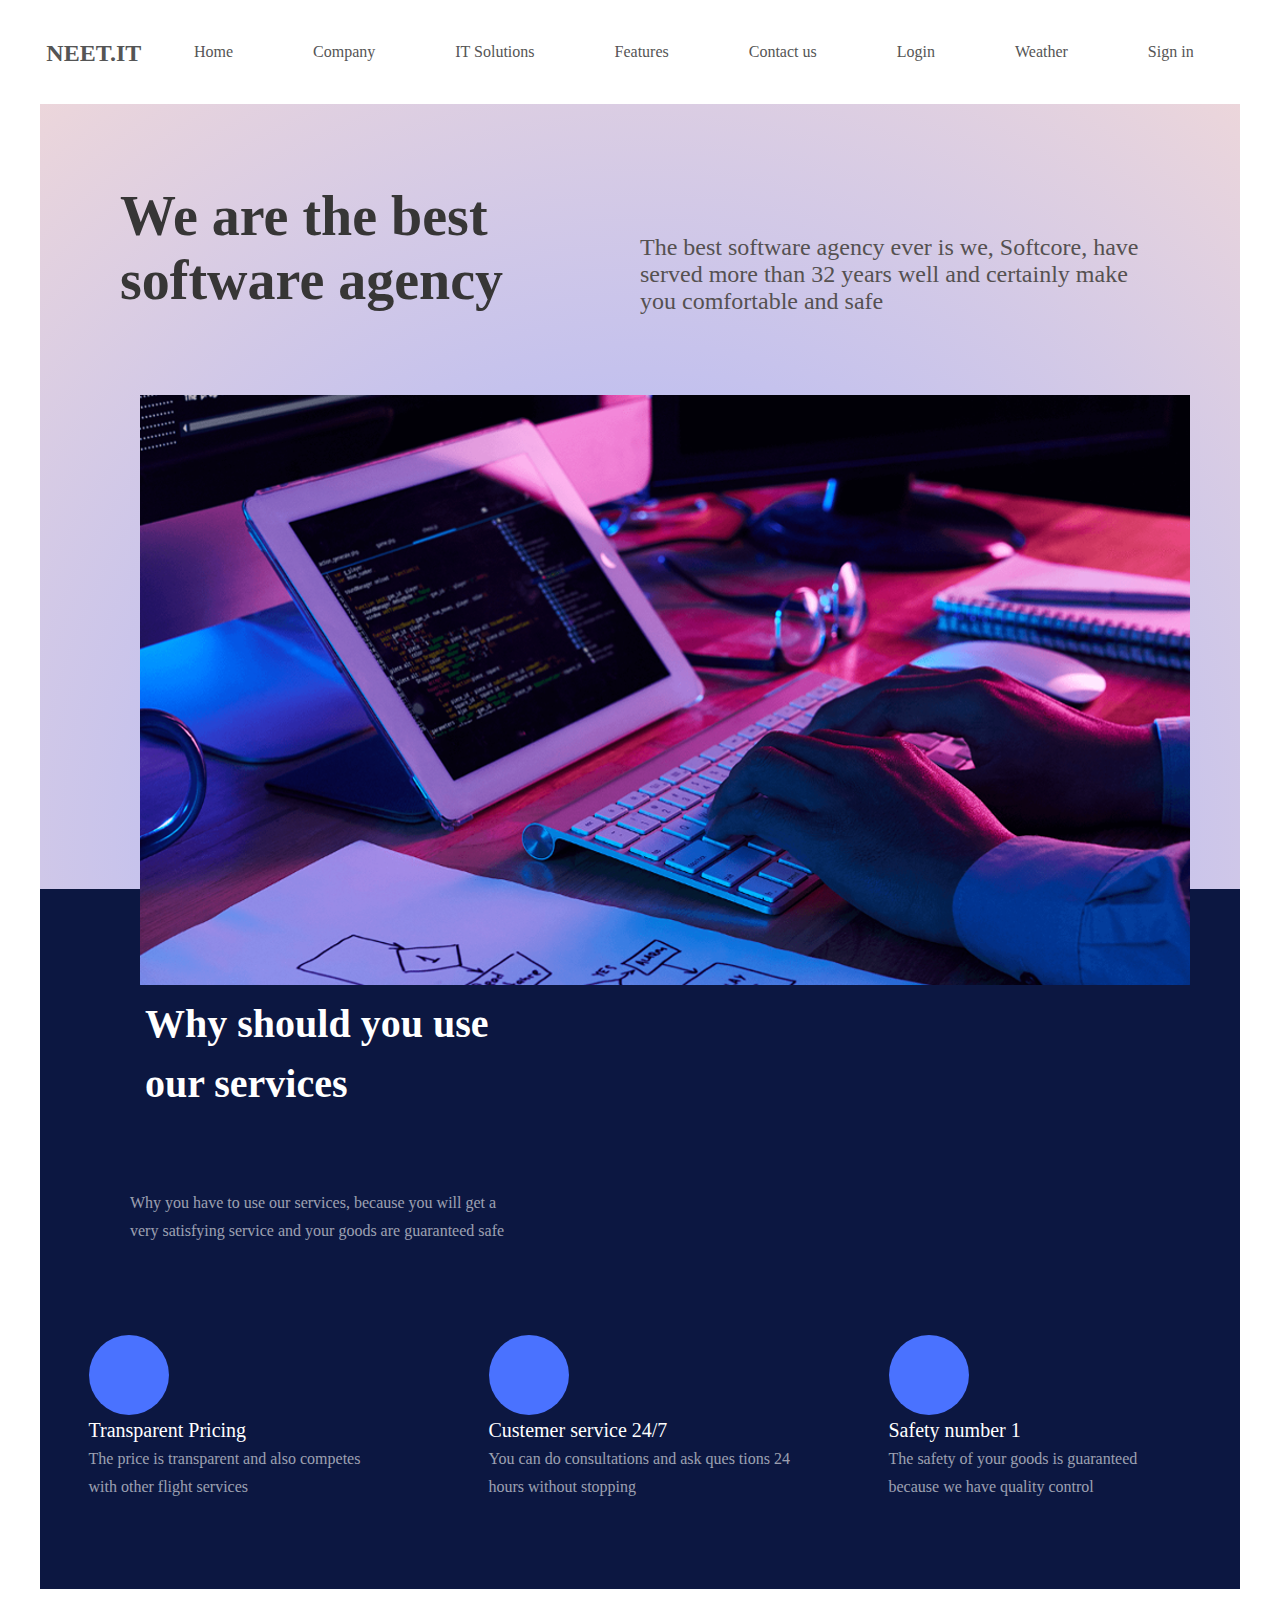
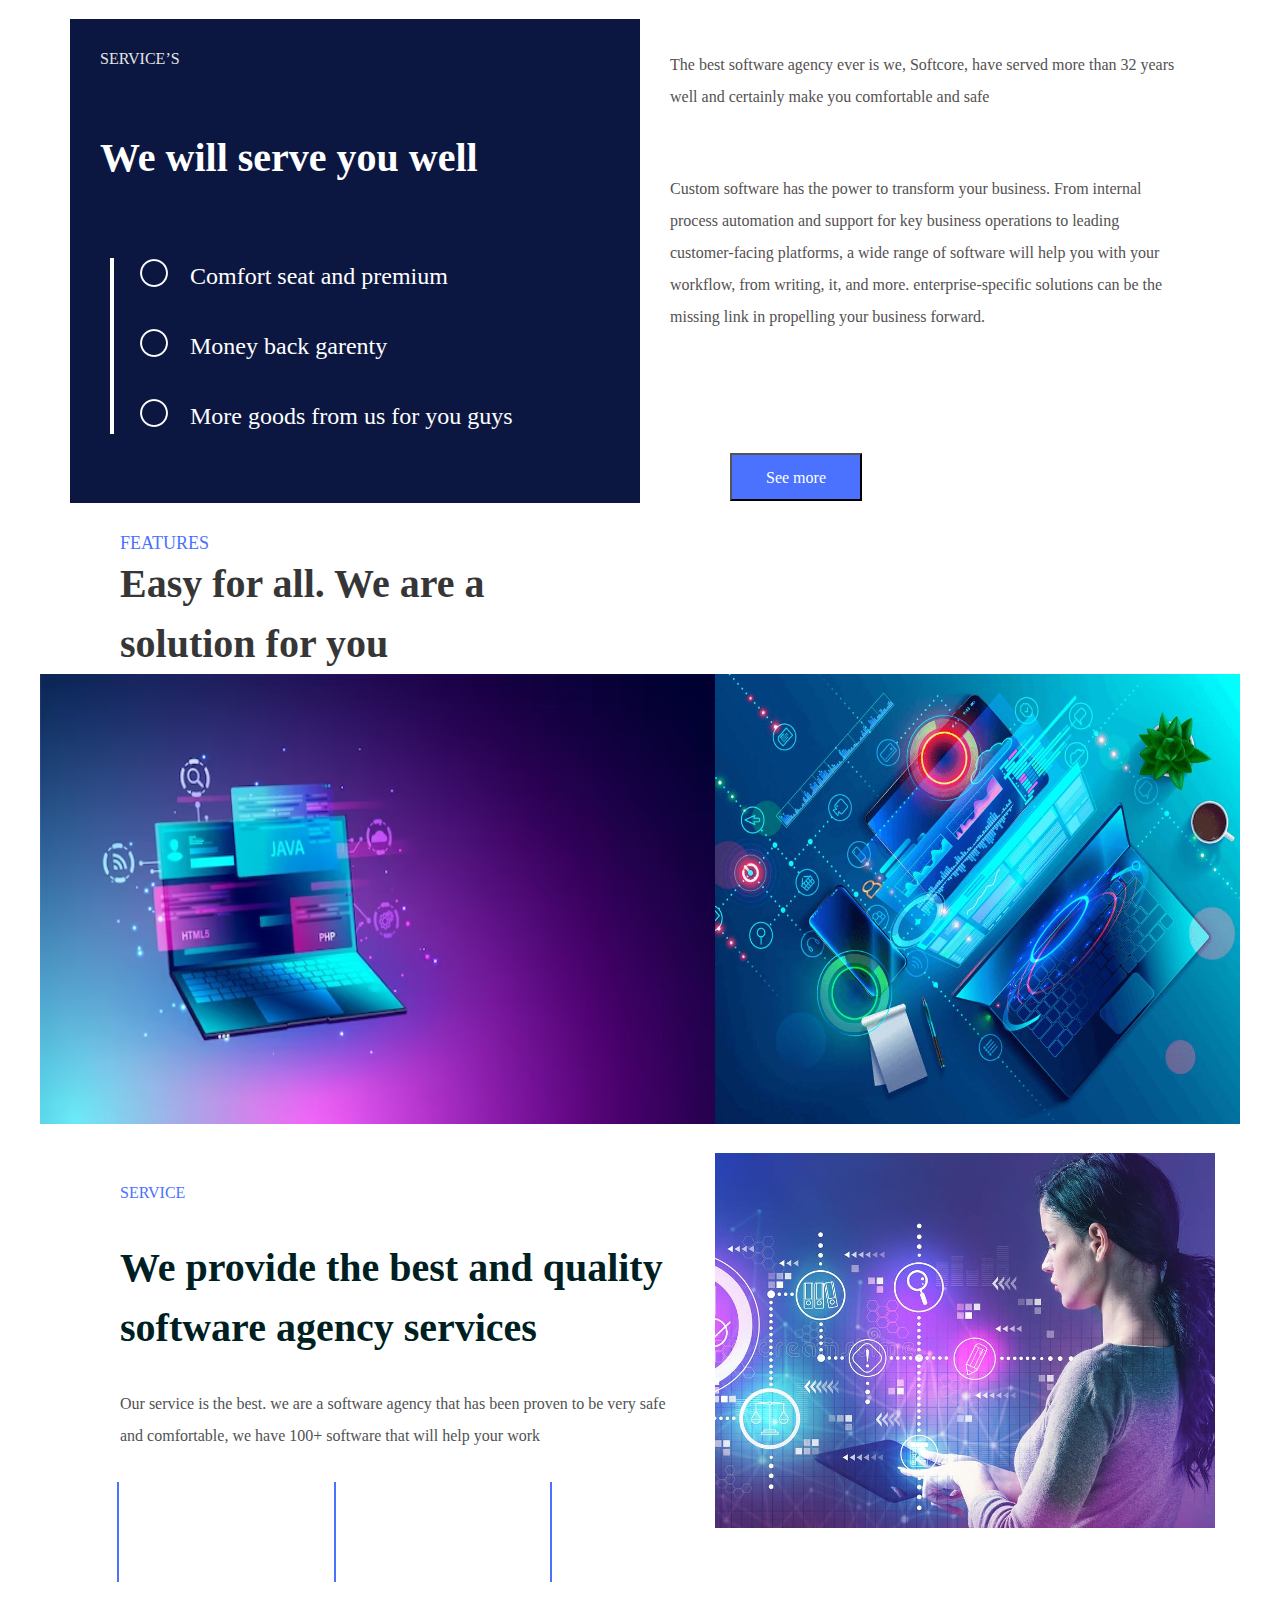
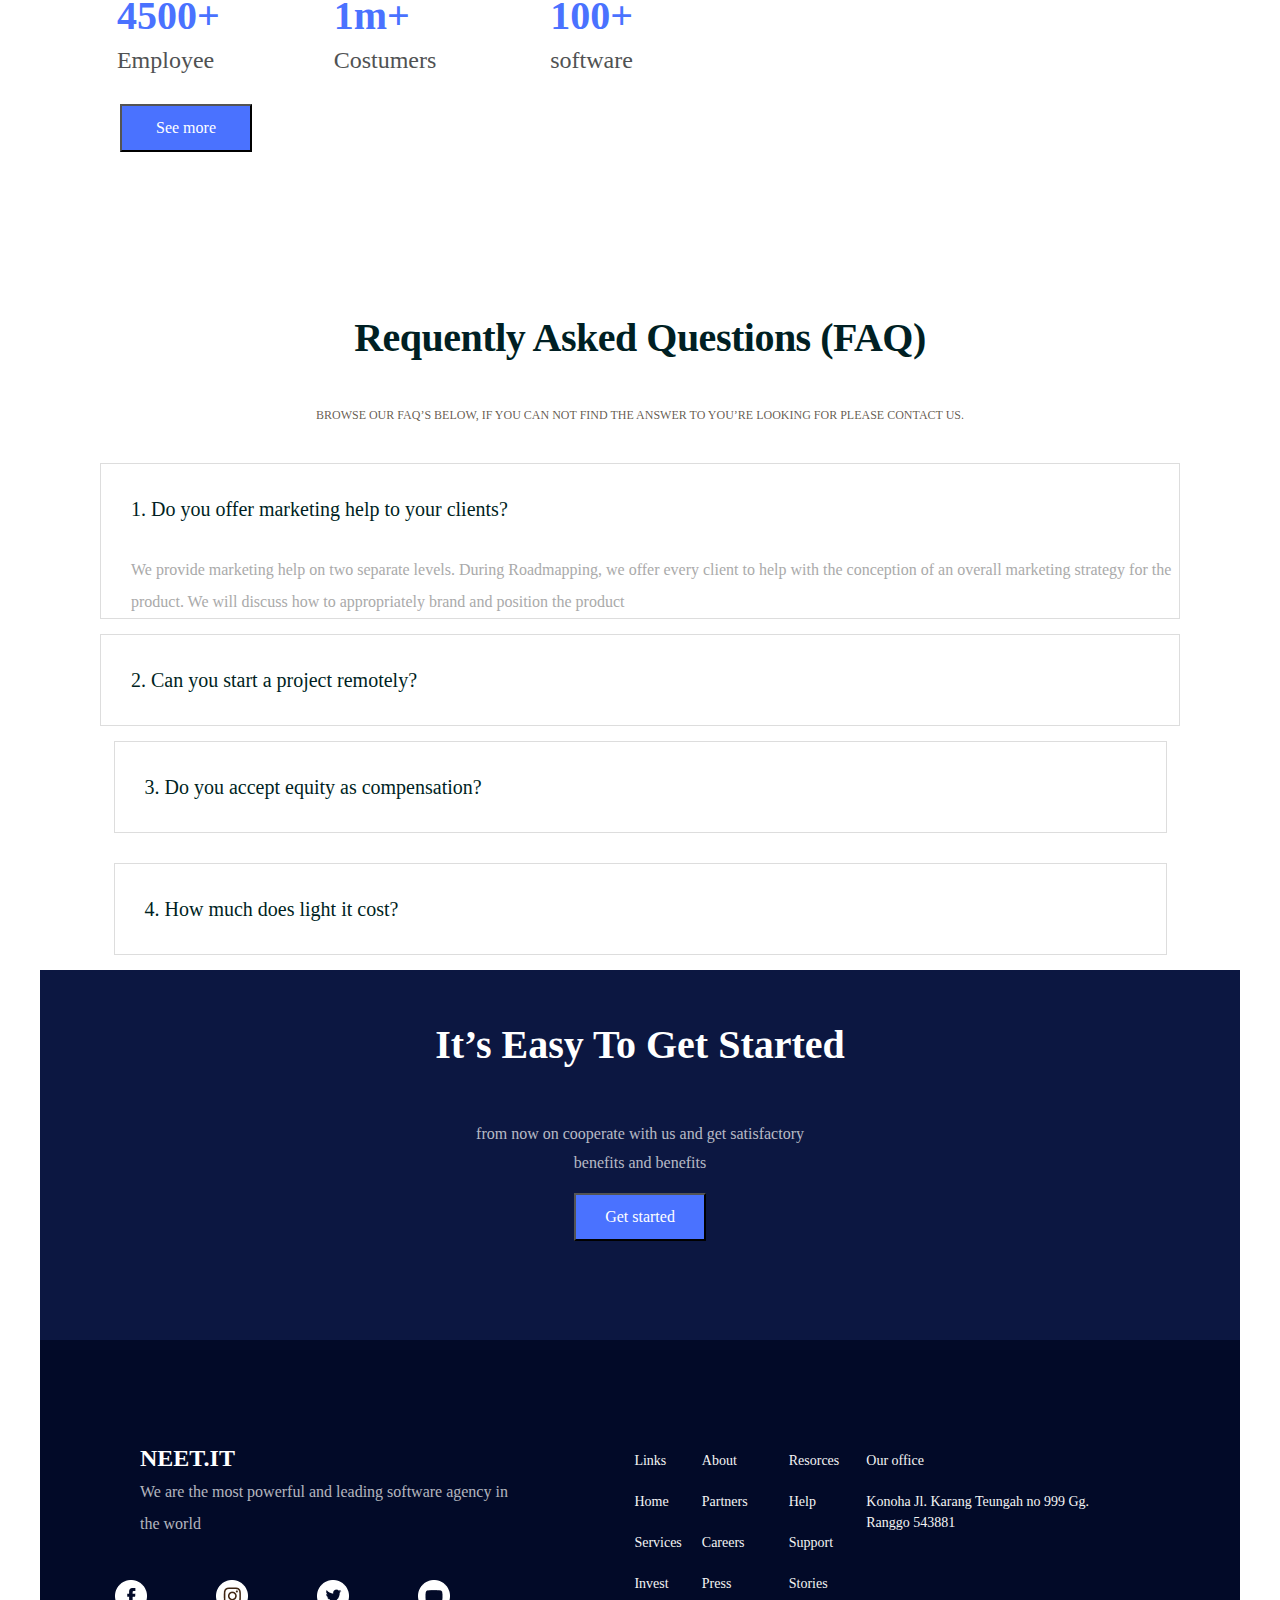
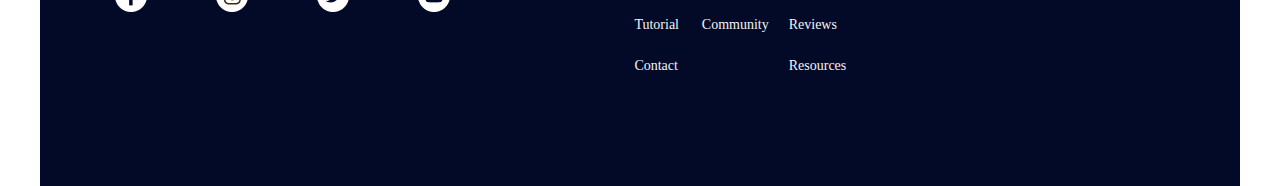
<file: index.html>
<!DOCTYPE html>
<html lang="en">
<head>
    <meta charset="UTF-8">
    <meta http-equiv="X-UA-Compatible" content="IE=edge">
    <meta name="viewport" content="width=device-width, initial-scale=1.0">
    <link rel="stylesheet" href="style.css">
    <title>Final project Nutsa Kasradze</title>
</head>
<body>
<div class="main-container">
    <header class="header-wrapper">
        <div class="header-logo">
            <p class="header-text">NEET.IT</p>
        </div>
        <div>
            <nav>
                <ul class="nav-bar">
                    <li>
                        <a href="index.html">Home</a>
                    </li>
                    <li>
                        <a href="index.html">Company</a>
                    </li>
                    <li>
                        <a href="index.html">IT Solutions</a>
                    </li>
                    <li>
                        <a href="index.html">Features</a>
                    </li>
                    <li>
                        <a href="index.html">Contact us</a>
                    </li>
                    <li>
                        <a href="index.html">Login</a>
                    </li>
                    <li>
                        <a href="index.html">Weather</a>
                    </li>
                    <li class="click-button">
                        <a href="Signin.html">Sign in</a>
                    </li>
                </ul>
            </nav>
       </div>
       <div class="mobile-burger" id="toggle">
        <span></span>
        <span></span>
        <span></span>
    </div>
    <nav id="show-nav" class="mobile-navigation hide">
        <ul>
            <li>
                <a href="index.html">Home</a>
            </li>
            <li>
                <a href="Signin.html"> Sign in</a>
            </li>
        </ul>
    </nav>
</div>
    </header>
</div> 
 <div class="container-software ">
    <div class="content-software">
        <div>
            <h1 class="software-title">We are the best software agency</h1>
        </div>
        <div class="software-paragraph">
            <p class="software-text">The best software agency ever is we, Softcore, have served more than 32 years well and certainly make you comfortable and safe</p>
        </div>
    </div>
    <div class="software-mainphoto">
        <img class="in-main-photo" src="./photo/software.png" alt="software">
    </div>
 
     <div class="service-container">
        <div class="service-content">
            <div class="service-title">
                <p>Why should you use
                    our services</p>
            </div>
            <div class="service-text">
                <p>Why you have to use our services, because you will get a very satisfying
                    service and your goods are guaranteed safe</p>
            </div>
            <div class="service-descriprion">
                <div class="blue-ball-box">
                    <div class="blue-ball"></div>
                    <p class="ball-title">Transparent Pricing</p>
                    <p class="ball-text">The price is transparent and also competes
                        with other flight services</p>
                </div>
                <div class="blue-ball-box">
                    <div class="blue-ball"></div>
                    <p class="ball-title">Custemer service 24/7</p>
                    <p class="ball-text"> You can do consultations and ask ques
                        tions 24 hours without stopping</p>
                </div>
                <div class="blue-ball-box">
                    <div class="blue-ball"></div>
                    <p class="ball-title">Safety number 1</p>
                    <p class="ball-text">The safety of your goods is guaranteed
                        because we have quality control</p>
                </div>
            </div>
        </div>
      </div>
    </div>  
    <div class="landing-container">
        <div class="service-landing">
            <div class="blue-box">
                <p class="service-smalltitle">SERVICE’S</p>
                <p class="service-bigtitle">We will serve you well</p>
                <img class="white-stick" src="./photo/stick.png" alt="white stick">
                 <img class="cirle-vector1" src="./photo/small circle.png" alt="circle">
                 <img class="cirle-vector2" src="./photo/small circle.png" alt="circle">
                 <img class="cirle-vector3" src="./photo/small circle.png" alt="circle">
                 <p class="comfort-service">Comfort seat and premium</p>
                 <p class="money-back">Money back  garenty</p>
                 <p class="more-good-service">More goods from us for you guys</p>
            </div>
            <div class="white-box">
                <div class="white-box-software">
                <p>The best software agency ever is we, Softcore, have served more than 32 years well and certainly make you comfortable and safe</p>
                </div>
                <div class="white-box-custom">
                <p>Custom software has the power to transform your business. From internal process automation and support for key business operations to leading customer-facing platforms, a wide range of software will help you with your workflow, from writing, it, and more. enterprise-specific solutions can be the missing link in propelling your business forward.</p>
                </div>
                <div class="see-more-box">
                    <button class="see-more">See more </button>
                </div>
            </div>
        </div>
    </div>
    <div class="features-container">
        <div>
            <p class="features-smalltitle">FEATURES</p>
        </div>
        <div>
            <p class="features-bigtitle">Easy for all. We are a solution for you</p>
        </div>
     <div class="slider-frame">
      <div class="slide-images">
        <div class="features-content">
            <div>
                <img class="photo-content" src="./photo/web avif.avif" alt="web avif">
            </div>
            <div>
                <img class="photo-content" src="./photo/development agency.jpg" alt="development agency">
            </div>
        </div>
     </div>
      </div>
    </div>
    <div class="quality-container">
        <div class="quality-service">
            <div class="quality-software">
                <p class="quality-smalltitle">SERVICE</p>
                <p class="quality-bigtitle">We provide the best and quality software agency services</p>
                <p class="quality-description">Our service is the best. we are a software agency that has been proven to be very safe and comfortable, we have 100+ software that will help your work</p>
                <div class="costumers-sofware">
                  <div>
                    <img src="./photo/blue stick.png" alt="blue stick">
                    <p class="number-employee"> 4500+ </p>
                    <p class="employee-text"> Employee</p>
                  </div>
                  <div>
                    <img src="./photo/blue stick.png" alt="blue stick">
                    <p class="number-costmers">1m+</p>
                    <p class="costumers-text">Costumers</p>
                  </div>
                  <div>
                    <img src="./photo/blue stick.png" alt="blue stick">
                    <p class="number-software">100+</p>
                    <p class="software-texts"> software</p>
                  </div>
                </div>
                <div class="click-see-more">
                <button class="see-more-quality"> See more </button>
                </div>
            </div>
            <div class="quality-content-photo">
                <img src="./photo/costumers data.jpg" alt="costumers data">
            </div>
        </div>
    </div>
    <div class="FAQ-container">
        <div class="FAQ-titles">
          <p class="FAQ-bigtitle">requently Asked Questions (FAQ)</p>
        </div>
            <p class="FAQ-smalltext">BROWSE OUR FAQ’S BELOW, IF YOU CAN NOT FIND THE ANSWER TO YOU’RE LOOKING FOR PLEASE CONTACT US.</p>
        <div class="marketing-box">
            <div class="marketing-help">
              <p class="marketing-title">1. Do you offer marketing help to your clients?</p>
              <p class="marketing-text">We provide marketing help on two separate levels. During Roadmapping, we offer every client to help with the conception
                of an overall marketing strategy for the product. We will discuss how to appropriately brand and position the product</p>
            </div>
        </div>
        <div class="project-box">
         <div class="marketing-project">
            <p class="project-title">2. Can you start a project remotely?</p>
         </div> 
        </div>  
        <div class="compensation-box">
         <div class="compensation-accept">
           <p class="compensation-title">3. Do you accept equity as compensation?</p>
         </div>
        </div> 
        <div class="light-cost-box">
            <div class="light-cost">
                <p class="cost-title">4. How much does light it cost?</p>
            </div>
        </div>
    </div>
    <div class="get-start-container">
        <div class="get-start-box">
            <p class="get-started-title">It’s Easy To Get Started</p>
            <p class="cooperate-text">From now on cooperate with us and get satisfactory</p>
            <p class="benefits-text">benefits and benefits</p>
            <div class="button-getstarted">
                <button class="click-getstarted"> Get started</button>
            </div>
        </div>
    <footer>
      <div class="footer-box">
        <div class="dark-blue-box">
            <div class="content-neet-box">
                <p class="neet-content">NEET.IT</p>
                <p class="neet-description">We are the most powerful and leading software agency in the world</p>
             <div class="logo-box ">
               <img src="./photo/fb logo.png" alt="facebook logo">
               <img src="./photo/Instagram.png" alt="Instagram logo">
               <img src="./photo/twiter logo.png" alt="twiter logo">
               <img src="./photo/youtube logo.png" alt="youtube logo">
             </div>
           </div>
          <div class="links-contact">
              <div class="links-list">
                 <p>Links</p>
                 <p>Home</p>
                 <p>Services</p>
                 <p> Invest</p>
                 <p> Tutorial</p>
                 <p> Contact</p>
               </div>
            <div class="links-list">
                 <p>About</p>
                 <p> Partners</p>
                 <p> Careers</p>
                 <p>Press</p>
                 <p> Community</p>
            </div>
            <div class="links-list">
                 <p>Resorces</p>
                 <p>Help</p>
                 <p>Support</p>
                 <p> Stories</p>
                 <p>Reviews</p>
                 <p>Resources</p>
            </div>
            <div class="links-list">
                 <p>Our office</p>
                 <p>Konoha
                    Jl. Karang Teungah no 999 Gg. Ranggo 543881</p>
            </div>
          </div> 
        </div> 

    </footer>

    <script>
        const toggle = document.getElementById("toggle")
    const showNav = document.getElementById("show-nav")

    toggle.addEventListener('click', () => {
        showNav.classList.toggle('show')
        showNav.classList.toggle('hide')
    })
        

</script>
</body>
</html>
</file>
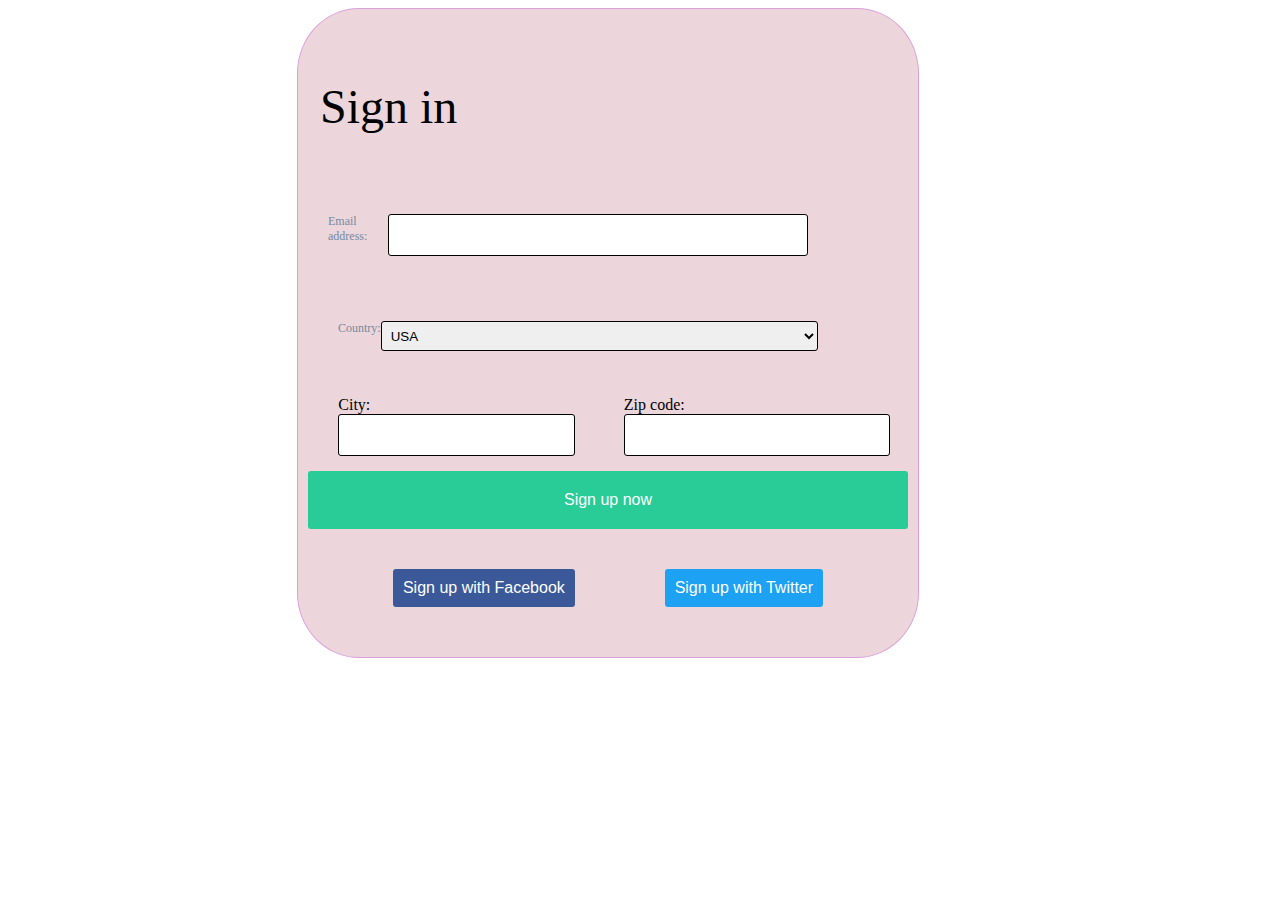
<file: Signin.html>
<!DOCTYPE html>
<html lang="en">
<head>
    <meta charset="UTF-8">
    <meta http-equiv="X-UA-Compatible" content="IE=edge">
    <meta name="viewport" content="width=device-width, initial-scale=1.0">
    <title>Document</title>
    <link rel="stylesheet" href="signin.css">
</head>
<body>
<div class="container-sign">
    <form id="signupForm">
        <p class="sign-title">Sign in</p>
        <div class="email-form">
          <label for="email">Email address:</label>
          <input type="text" id="email" name="email">
        
        </div>
        <div class="country-form">
         <label for="country">Country:</label>
         <select id="country" name="country">
          <option value="USA">USA</option>
          <option value="Canada">Canada</option>
          <option value="UK">UK</option>
          <option value="Australia">Australia</option>
        </select>
        </div>
      <div class="forms-city-zip">  
        <div class="city-form">
         <label for="city">City:</label>
         <input type="text" id="city" name="city">
        </div>
        <div class="zip-form">
         <label for="zipCode">Zip code:</label>
         <input type="text" id="zipCode" name="zipCode">
        </div>
      </div>
        
        <button class="signupButton" type="submit">Sign up now</button>
       <div class="fb-twitter-forms">
        <button class="facebookButton" type="button">Sign up with Facebook</button>
        <button class="twitterButton" type="button">Sign up with Twitter</button>
      </div>
    </form>
 </div>
    <script>
        var signupButtons = document.querySelectorAll(".signupButton, .facebookButton, .twitterButton");
        
        signupButtons.forEach(function(button) {
          button.addEventListener("click", function() {
            document.getElementById
     </script>
    
</body>
</html>
</file>
<file: style.css>
*{
box-sizing: border-box;
padding:0;
margin: 0;
}
.main-container{
max-width: 1200px;
margin: 0 auto;
position: relative;
}
.header-text{
font-family: 'Poppins';
font-style: normal;
font-weight: 600;
font-size: 24px;
color: #555555;
}    
.header-wrapper {
display: flex;
justify-content: space-around;
}
.header-logo {
padding-top: 40px;
}
ul {
display: flex;
}
ul li {
display: flex;;
list-style: none;
padding: 40px
}
ul li a {
font-family: 'Poppins';
font-style: normal;
font-weight: 400;
font-size: 16px;
line-height: 24px;
color: #555555;
text-decoration: none;
}
.mobile-burger {
display: none;
flex-direction: column;
align-items: center;
justify-content: center;
cursor: pointer;    
}
.mobile-burger span {
height: 2px;
width: 50px;
background-color:black;
margin-bottom: 10px;
}
.mobile-burger span:last-child {
 margin-bottom: 0;
}
.hide {
left: -200%;
opacity: 0;
}
.show {
left: 0;
opacity: 1;    
}
.mobile-navigation {
position: absolute;
background-color: rgb(240, 165, 202);
width: 100%;
top: 70px;
z-index: 1;
transition: left 0.3s linear;
  }
.mobile-navigation ul {
height: 10%;
display: flex;
align-items: center;
justify-content: center;
flex-direction: column;
}

.mobile-navigation ul li {
  font-size: 10px;
}
.container-software {
max-width: 1200px;
margin: 0 auto;
position: relative;
background: rgb(158,174,255);
background: radial-gradient(circle, rgba(158,174,255,1) 0%, rgba(236,214,219,1) 100%);
}
.content-software {
display: flex;
justify-content: space-between; 
padding: 80px;
}
.software-title{
max-width:  514px;
font-size: 56px;
color: #373636;
}
.software-paragraph{
width: 50%;
}
.software-text{
padding-top: 50px;
font-size: 24px;
color: #555151;
}
.software-mainphoto {
max-width: 1000px;
margin: 0 auto;

}
.service-container {
max-width: 1200px;
margin: 0 auto;
}
.service-content {
width: 100%;
height: 700px;
margin-top: -100px;
background: #0C1741;
}
.service-title {
padding: 105px;
width: 558px;
height: 90px;
font-family: 'Poppins';
font-style: normal;
font-weight: 600;
font-size: 40px;
line-height: 60px;
color: #FFFFFF;
}
.service-text {
padding: 90px;
width: 561px;
font-family: 'Work Sans';
font-style: normal;
font-weight: 400;
font-size: 16px;
line-height: 28px;
color: rgba(255, 255, 255, 0.6);
}
.blue-ball {
width: 80px;
height: 80px;
background: #4A72FF;
border-radius: 50%;
}
.blue-ball-box {
width: 303px;
height: 280px;
}
.service-descriprion {
display: flex;
justify-content: space-around;
}
.ball-title {
font-family: 'Poppins';
font-style: normal;
font-weight: 500;
font-size: 20px;
line-height: 30px;
color: #FFFFFF;
}
.ball-text {
font-family: 'Work Sans';
font-style: normal;
font-weight: 400;
font-size: 16px;
line-height: 28px;
color: rgba(255, 255, 255, 0.6);
}
.landing-container {
max-width: 1200px;
margin: 0 auto;
}
.blue-box{
position: relative;
width: 100%;
height: 484px;
background: #0C1741;
}
.white-box {
position: relative;
width: 100%;
height: 484px;    
}
.service-landing{
display: flex;
justify-content: space-around;
padding: 30px;
}
.white-box-software {
padding: 30px;
font-family: 'Work Sans';
font-style: normal;
font-weight: 400;
font-size: 16px;
line-height: 32px;
color: #555151;
}
.white-box-custom {
padding: 30px;
font-family: 'Work Sans';
font-style: normal;
font-weight: 400;
font-size: 16px;
line-height: 32px;
color: #555151;
}
.see-more-box {
padding: 90px;
}
.see-more {
width: 132px;
height: 48px;
background: #4A72FF;
font-family: 'Work Sans';
font-style: normal;
font-weight: 500;
font-size: 16px;
line-height: 19px;
color: #FFFFFF;
}
.service-smalltitle{
padding: 30px;
font-family: 'Work Sans';
font-style: normal;
font-weight: 500;
font-size: 16px;
line-height: 19px;
color: #E5E5E5;
}
.service-bigtitle {
padding: 30px;
font-family: 'Poppins';
font-style: normal;
font-weight: 600;
font-size: 40px;
line-height: 60px;
color: #FFFFFF;
}
.white-stick {
padding: 40px;
}
.cirle-vector1 {
position: absolute;
left: 70px;
top: 240px
}
.cirle-vector2 {
position: absolute;
left: 70px;
top: 310px;
}
.cirle-vector3 {
position: absolute;
left: 70px;
top: 380px;
}
.comfort-service {
position: absolute;
left: 120px;
top: 243px;
font-family: 'Work Sans';
font-style: normal;
font-weight: 400;
font-size: 24px;
line-height: 28px;
color: #FFFFFF;
}
.money-back {
position: absolute;
left: 120px;
top: 313px;
font-family: 'Work Sans';
font-style: normal;
font-weight: 400;
font-size: 24px;
line-height: 28px;
color: #FFFFFF;
}
.more-good-service {
position: absolute;
left: 120px;
top: 383px;
font-family: 'Work Sans';
font-style: normal;
font-weight: 400;
font-size: 24px;
line-height: 28px;
color: #FFFFFF;
}
.features-container {
max-width: 1200px;
margin: 0 auto;
}
.features-smalltitle {
padding-left: 80px; 
font-family: 'Work Sans';
font-style: normal;
font-weight: 500;
font-size: 18px;
line-height: 21px;
color: #4A72FF;
}
.features-bigtitle {
width: 560px;
height: 120px;
padding-left: 80px;
font-family: 'Poppins';
font-style: normal;
font-weight: 600;
font-size: 40px;
line-height: 60px;
color: #373636;
}
.photo-content {
width: 100%;
height: 450px;
}
.features-content {
display: flex;
justify-content: space-around;
}

.quality-container {
max-width: 1200px;
margin: 0 auto;
}
.quality-service {
display: flex;
justify-content: space-around;
}
.quality-software {
width: 100%;
height: 410px;
}
.quality-content-photo {
padding: 25px;
width: 50%;
height: 410px;
}
.quality-smalltitle {
padding-top: 50px;
padding-left: 80px;
font-family: 'Work Sans';
font-style: normal;
font-weight: 500;
font-size: 16px;
line-height: 30px;
color: #4A72FF;
}
.quality-bigtitle {
padding-top: 30px;
padding-left: 80px;
font-family: 'Poppins';
font-style: normal;
font-weight: 600;
font-size: 40px;
line-height: 60px;
color: #001F23;
}
.quality-description {
padding-top: 30px;
padding-left: 80px;
font-family: 'Work Sans';
font-style: normal;
font-weight: 400;
font-size: 16px;
line-height: 32px;
color: #505253;
}
.costumers-sofware {
padding-left: 20px;
padding-top: 30px;
display: flex;
justify-content: space-around;
}
.number-employee {
font-family: 'Poppins';
font-style: normal;
font-weight: 700;
font-size: 40px;
line-height: 60px;
color: #4A72FF;
}
.employee-text {
font-family: 'Work Sans';
font-style: normal;
font-weight: 400;
font-size: 24px;
line-height: 28px;
color: #505253;
}
.number-costmers {
font-family: 'Poppins';
font-style: normal;
font-weight: 700;
font-size: 40px;
line-height: 60px;
color: #4A72FF;
}
.costumers-text {
font-family: 'Work Sans';
font-style: normal;
font-weight: 400;
font-size: 24px;
line-height: 28px;
color: #505253;
}
.number-software{
font-family: 'Poppins';
font-style: normal;
font-weight: 700;
font-size: 40px;
line-height: 60px;
color: #4A72FF;
}
.software-texts {
font-family: 'Work Sans';
font-style: normal;
font-weight: 400;
font-size: 24px;
line-height: 28px;
color: #505253;
}
.see-more-quality {    
width: 132px;
height: 48px;
background: #4A72FF;
font-family: 'Poppins';
font-style: normal;
font-weight: 400;
font-size: 16px;
line-height: 24px;
color: #FFFFFF;
}
.click-see-more {
padding-top: 30px;
padding-left: 80px;
}
.FAQ-container {
max-width: 1200px;
margin: 0 auto;
}
.FAQ-titles{
display: flex;
justify-content: center;
padding-top: 370px;
}
.FAQ-bigtitle {
font-family: 'Poppins';
font-style: normal;
font-weight: 600;
font-size: 40px;
line-height: 60px;
letter-spacing: -0.5px;
text-transform: capitalize;
color: #001F23;
}
.FAQ-smalltext {
display: flex;
justify-content: center;
padding: 40px;
font-family: 'Poppins';
font-style: normal;
font-weight: 400;
font-size: 12px;
color: rgba(30, 16, 0, 0.71);
}
.marketing-box{
display: flex;
justify-content: center;
}
.marketing-help {
box-sizing: border-box;
width: 90%;
background: #FFFFFF;
border: 1px solid #DDDDDD;
}
.marketing-title {
padding: 30px;
font-family: 'Poppins';
font-style: normal;
font-weight: 500;
font-size: 20px;
line-height: 30px;
color: #001F23;
}
.marketing-text{ 
padding-left: 30px;
font-family: 'Poppins';
font-style: normal;
font-weight: 400;
font-size: 16px;
line-height: 32px;
color: #AAAAAA;
}
.project-box {
padding-top: 15px;
display: flex;
justify-content: center;
}
.marketing-project {
box-sizing: border-box;
width: 90%;
background: #FFFFFF;
border: 1px solid #DDDDDD;
}
.project-title {
padding: 30px;
font-family: 'Poppins';
font-style: normal;
font-weight: 500;
font-size: 20px;
line-height: 30px;
color: #001F23;
}
.compensation-box {
padding: 15px;
display: flex;
justify-content: center;
}
.compensation-accept {
box-sizing: border-box;
width: 90%;
background: #FFFFFF;
border: 1px solid #DDDDDD;
}
.compensation-title {
padding: 30px;
font-family: 'Poppins';
font-style: normal;
font-weight: 500;
font-size: 20px;
line-height: 30px;
color: #001F23;
}
.light-cost-box {
padding: 15px;
display: flex;
justify-content: center;    
}
.light-cost {
box-sizing: border-box;
width: 90%;
background: #FFFFFF;
border: 1px solid #DDDDDD;
}
.cost-title {
padding: 30px;
font-family: 'Poppins';
font-style: normal;
font-weight: 500;
font-size: 20px;
line-height: 30px;
color: #001F23;  
}
.get-start-container {
max-width: 1200px;
margin: 0 auto;    
}
.get-start-box {
width: 100%;
height: 370px;
background: #0C1741;
}
.get-started-title {
padding: 45px;
display: flex;
justify-content: center;
font-family: 'Poppins';
font-style: normal;
font-weight: 700;
font-size: 40px;
line-height: 60px;
color: #FFFFFF;
}
.cooperate-text {
display: flex;
justify-content: center;
font-family: 'Ubuntu';
font-style: normal;
font-weight: 400;
font-size: 16px;
line-height: 180%;
text-align: center;
text-transform: lowercase;
color: rgba(255, 255, 255, 0.71);
}
.benefits-text {
display: flex;
justify-content: center;
justify-content: center;
font-family: 'Ubuntu';
font-style: normal;
font-weight: 400;
font-size: 16px;
line-height: 180%;
text-align: center;
text-transform: lowercase;
color: rgba(255, 255, 255, 0.71);
}
.click-getstarted {
width: 132px;
height: 48px;
background: #4A72FF;
font-family: 'Poppins';
font-style: normal;
font-weight: 500;
font-size: 16px;
line-height: 24px;
text-align: center;
color: #FFFFFF;
}
.button-getstarted {
padding: 15px;
display: flex;
justify-content: center;
}
.footer-box {
width: 100%;
background: #020A28;
}
.dark-blue-box{
display: flex;
justify-content: space-between;
}
.neet-content {
padding-left: 100px;
padding-top: 100px;
font-family: 'Poppins';
font-style: normal;
font-weight: 600;
font-size: 24px;
line-height: 36px;
color: #FFFFFF;
}
.neet-description {
padding-left: 100px;
font-family: 'Poppins';
font-style: normal;
font-weight: 400;
font-size: 16px;
line-height: 32px;
color: rgba(255, 255, 255, 0.71);
}
.logo-box {
display: flex;
justify-content: space-around;
padding: 40px;
}

.links-contact {
display: flex;
justify-content: space-around;
padding: 100px;
}
.links-list p {
padding: 10px;
font-family: 'Poppins';
font-style: normal;
font-weight: 400;
font-size: 14px;
line-height: 21px;
color: #F4F4F4;
}
@media (max-width:1024px) {
    .main-container {
        width: 100%;
    }
    .mobile-burger{
        display: flex;
        
      }
     .nav-bar {
        display: none;
     }
    .content-software{
        width: 100%;
        flex-direction: column;
    }
    .software-title {
        max-width: 100%;
        font-size: 32px;
        }
    
    .software-text {
        width: 100%;
        font-size: 16px;
        
    } 
    .software-paragraph {
        width: 100%;
    }   
    .software-mainphoto {
        width: 100%;
    }   
    .in-main-photo {
        width: 100%;
    }
    .service-container {
        width: 100%;
    }
    .service-content {
        width: 100%;
        height: 220vh;
    }
    .service-title {
        width: 100%;
        font-size: 38px;

    }
    .service-text {
        width: 100%;
        padding-top: 190px;
    }
    .service-descriprion{
        width: 100%;
        flex-direction: column;
    }
    .blue-ball-box {
    padding-left: 100px;
    }
    .landing-container {
        width: 100%;
    }
    .blue-box {
        padding: 10px;
        width: 100%;
        height: 80vh;
    }
    .white-box {
        width: 100%;
        height: 110vh;
    }
    .service-landing {
    flex-direction: column;
    }
   
    .service-bigtitle {
        width: 100%;
        font-size: 20px;
    }
    .features-container {
        width: 100%;
        
    }
    .features-bigtitle {
        width: 100%;
        height: 20vh;
        padding: 20px;
    }
    .features-content {
        flex-direction: column;
        
    }
    .quality-container{
        width: 100%;
    }
    .quality-content-photo {
        display: none;
    }
    .quality-smalltitle {
        padding: 0;
    }
    .quality-bigtitle {
        padding-left: 0;
    }
    .quality-description {
        padding-left: 0;
    }
    .dark-blue-box {
        flex-direction: column;
    }
}
</file>
<file: signin.css>
.container-sign {
    max-width: 1200px;
}
#signupForm {
    max-width: 600px;
    max-height: 800px;
    margin: 0 auto;
    padding: 10px;
    border: 1px solid plum;
    border-radius: 10%;
    background-color: rgba(236,214,219,1);
    transition: background-color 0.5s ease;
  }
  .sign-title {
    font-family: 'Roboto';
    font-style: normal;
    font-size: 48px;
    padding:12px
  }
  .email-form {
    width: 80%;
    padding: 20px;
    display: flex;
    justify-content: center;
    font-size: 12px;
    color: rgba(116, 138, 161, 1);
 }
 .country-form {
    width: 80%;
   display: flex;
   justify-content: center;
   padding: 30px;
    font-size: 12px;
    color: rgba(116, 138, 161, 1);
 }
 .city-form {
    width: 40%px;
}
.zip-form {
    width: 40%px;
}
.forms-city-zip {
    display: flex;
    justify-content: space-around;
}
  input[type="text"], select {
    margin-bottom: 15px;
    padding: 5px;
    width: 100%;
    height: 30px;
    border: 1px solid black;
    border-radius: 3px;
  }
  .signupButton {
    width: 100%;
    padding: 20px;
    border: none;
    border-radius: 3px;
    font-size: 16px;
    color: white;
    background-color:rgba(41, 203, 151, 1);
    cursor: pointer;
    display: flex;
    justify-content: center;

    }
  .signupButton:hover {
    background-color: #0069d9;
  }

  .fb-twitter-forms{ 
    padding: 40px;
    display: flex;
    justify-content: space-around;
  }
  
  .facebookButton, .twitterButton {
    display: inline-block;
    padding: 10px;
    border: none;
    border-radius: 3px;
    font-size: 16px;
    color: white;
    cursor: pointer;
  }
  .facebookButton {
    background-color: #3b5998;
  }
  
  .facebookButton:hover {
    background-color: #2d4373;
  }
  
  .twitterButton {
    background-color: #1da1f2;
  }
  
  .twitterButton:hover {
    background-color: #0c84c6;
  }
  @media (max-width : 1024px) {
    .container-sign {
        max-width: 100%;
    }

  }
</file>
